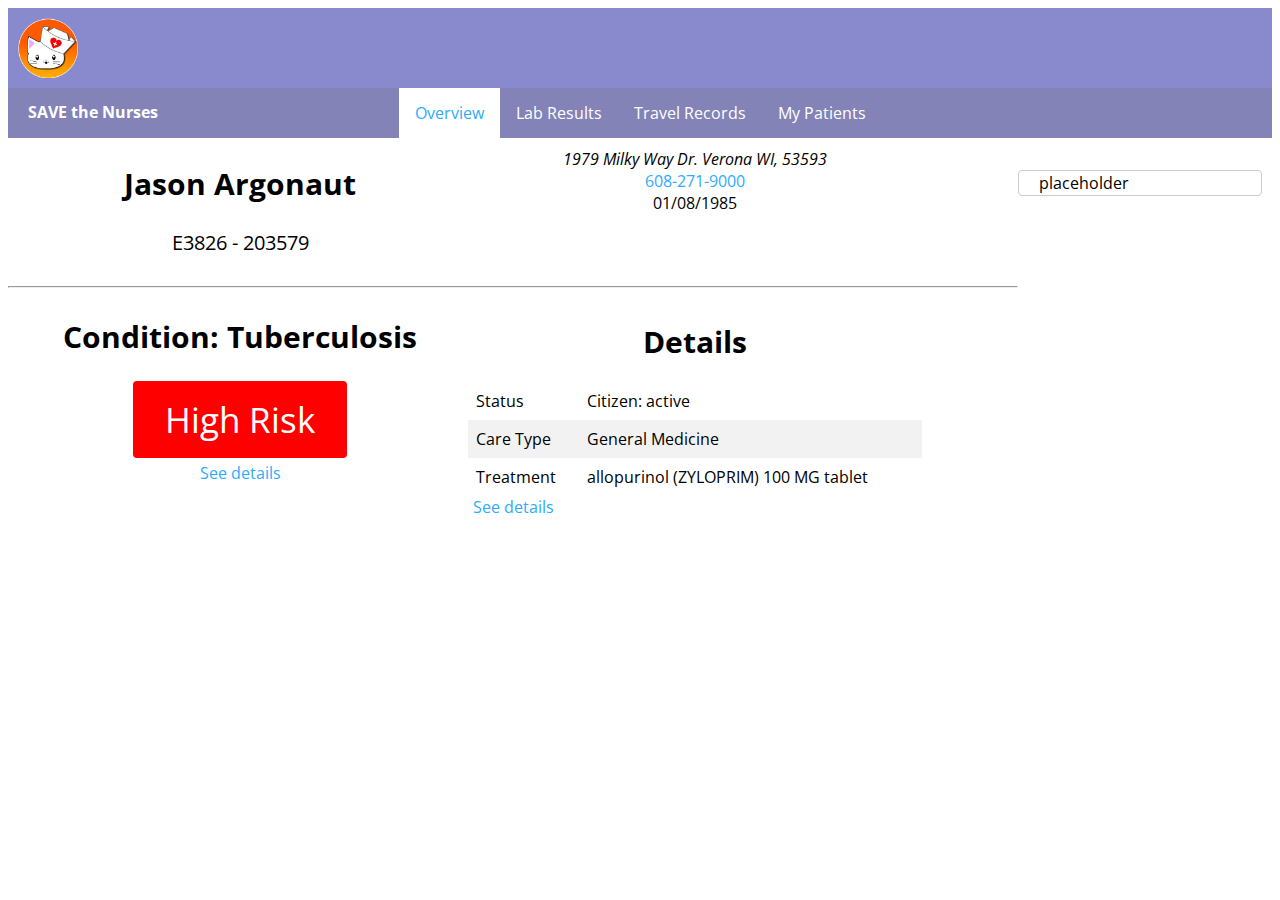
<file: index.html>
<!DOCTYPE html>

<head>
    <title>SAVE the Nurses! Infectious Disease Tracking</title>
    <link rel="stylesheet" href="style.css">
    <link href='https://fonts.googleapis.com/css?family=Open+Sans:400,600,700,800,300' rel='stylesheet' type='text/css'>
</head>


   <header>
    <nav>
     <div id="logo"><img src="catnurse_logo_100x100.png" class="logoimg"  align="center"/></div>
      <div id="navsay">
        <h2 id="saying">SAVE the Nurses</h2>
      </div>
      <div>
      <div id="searchbar"> <input type="text" class="search" value="placeholder"> 
      </div>
      <div id="searchicon">
      </div>
      </div>
    </nav>
     
   
     
</header>


<body>
    <div class=tabs>
       <ul>
  <li><a class="active" href="index.html">Overview</a></li>
  <li><a href=labs.html>Lab Results</a></li>
  <li><a href="records.html">Travel Records</a></li>
  <li><a href="patients.html">My Patients</a></li>
</ul>
     </div>
  <div class="overflow">
  <div class="patient-data-1">
    <div class="pd-col1">
      <h2 class="header"> Jason Argonaut</h2>
      <p class="patient-id">E3826 - 203579</p>
    </div>
    <div class="pd-col2">
      <address>1979 Milky Way Dr. Verona WI, 53593</address>
        <a href="tel:">608-271-9000</a>
       <br>
      <span>01/08/1985</span>
    </div>
  </div>
 
  <hr />
  
  <div class="patient-data-2">
    <div class="pd2-col1">
      <h1 class="header">Condition: Tuberculosis</h1>
      <a href="alertmodal.html">
      <button type="button">High Risk</button>
        </a>
      <br>
      <a href="alertmodal.html">See details</a>
    
    </div>
    <div class="pd2-col2">
      <h1 class="header">Details</h1>
        <table class="center">
  <tr>
    <td>Status</td>
    <td>Citizen: active</td>
  </tr>
  <tr>
    <td>Care Type</td>
    <td>General Medicine</td>
  </tr>
  <tr>
    <td>Treatment</td>
    <td>allopurinol (ZYLOPRIM) 100 MG tablet</td>
  </tr>
</table>
      <a href="google.com" align="center">See details</a>
    </div>
  </div>
  </div>
 
    
    
</body>





</html>
</file>
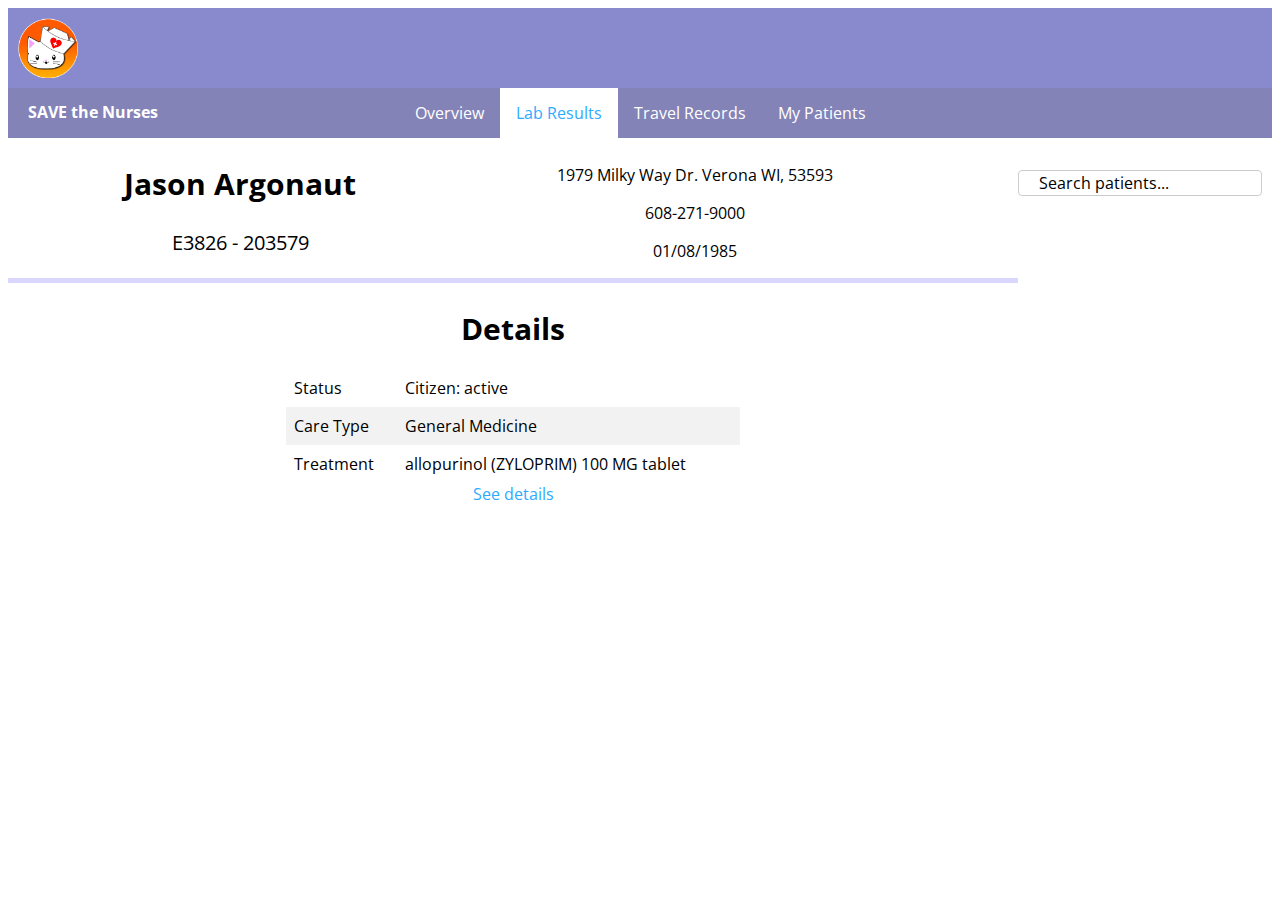
<file: details.html>
<!DOCTYPE html>

<head>
    <title>SAVE the Nurses! Infectious Disease Tracking</title>
    <link rel="stylesheet" href="style.css">
    <link href='https://fonts.googleapis.com/css?family=Open+Sans:400,600,700,800,300' rel='stylesheet' type='text/css'>
</head>

<div class="topnav">
   <header>
    <nav>
     <div id="logo"><img src="catnurse_logo_100x100.png" class="logoimg"  align="center"/></div>
      <div id="navsay">
        <h2 id="saying">SAVE the Nurses</h2>
      </div>
      <div>
      <div id="searchbar"> <input type="text" class"search" value="Search patients... "> 
      </div>
      <div id="searchicon">
      </div>
      </div>
    </nav>
     
   
     
</header>
</div>

<body>
    <div class=tabs>
        <ul>
  <li><a  href="index.html">Overview</a></li>
  <li><a class="active" href=labs.html>Lab Results</a></li>
  <li><a href="records.html">Travel Records</a></li>
  <li><a href="patients.html">My Patients</a></li>
</ul>
     </div>
  <div class="overflow">
  <div class="patient-data-1">
    <div class="pd-col1">
      <h2 class="header"> Jason Argonaut</h2>
      <p class="patient-id">E3826 - 203579</p>
    </div>
    <div class="pd-col2">
      <p>1979 Milky Way Dr. Verona WI, 53593</p>
      <p>608-271-9000</p>
      <p>01/08/1985</p>
    </div>
  </div>
  
  <div class="divider"></div>
  
  
  <div class="patient-data-2">
 
    <div class="pd2-col2">
      <h1 class="header">Details</h1>
        <table class="center">
  <tr>
    <td>Status</td>
    <td>Citizen: active</td>
  </tr>
  <tr>
    <td>Care Type</td>
    <td>General Medicine</td>
  </tr>
  <tr>
    <td>Treatment</td>
    <td>allopurinol (ZYLOPRIM) 100 MG tablet</td>
  </tr>
</table>
      <a href="google.com" align="center">See details</a>
    </div>
  </div>
  </div>
 
    
    
</body>





</html>
</file>
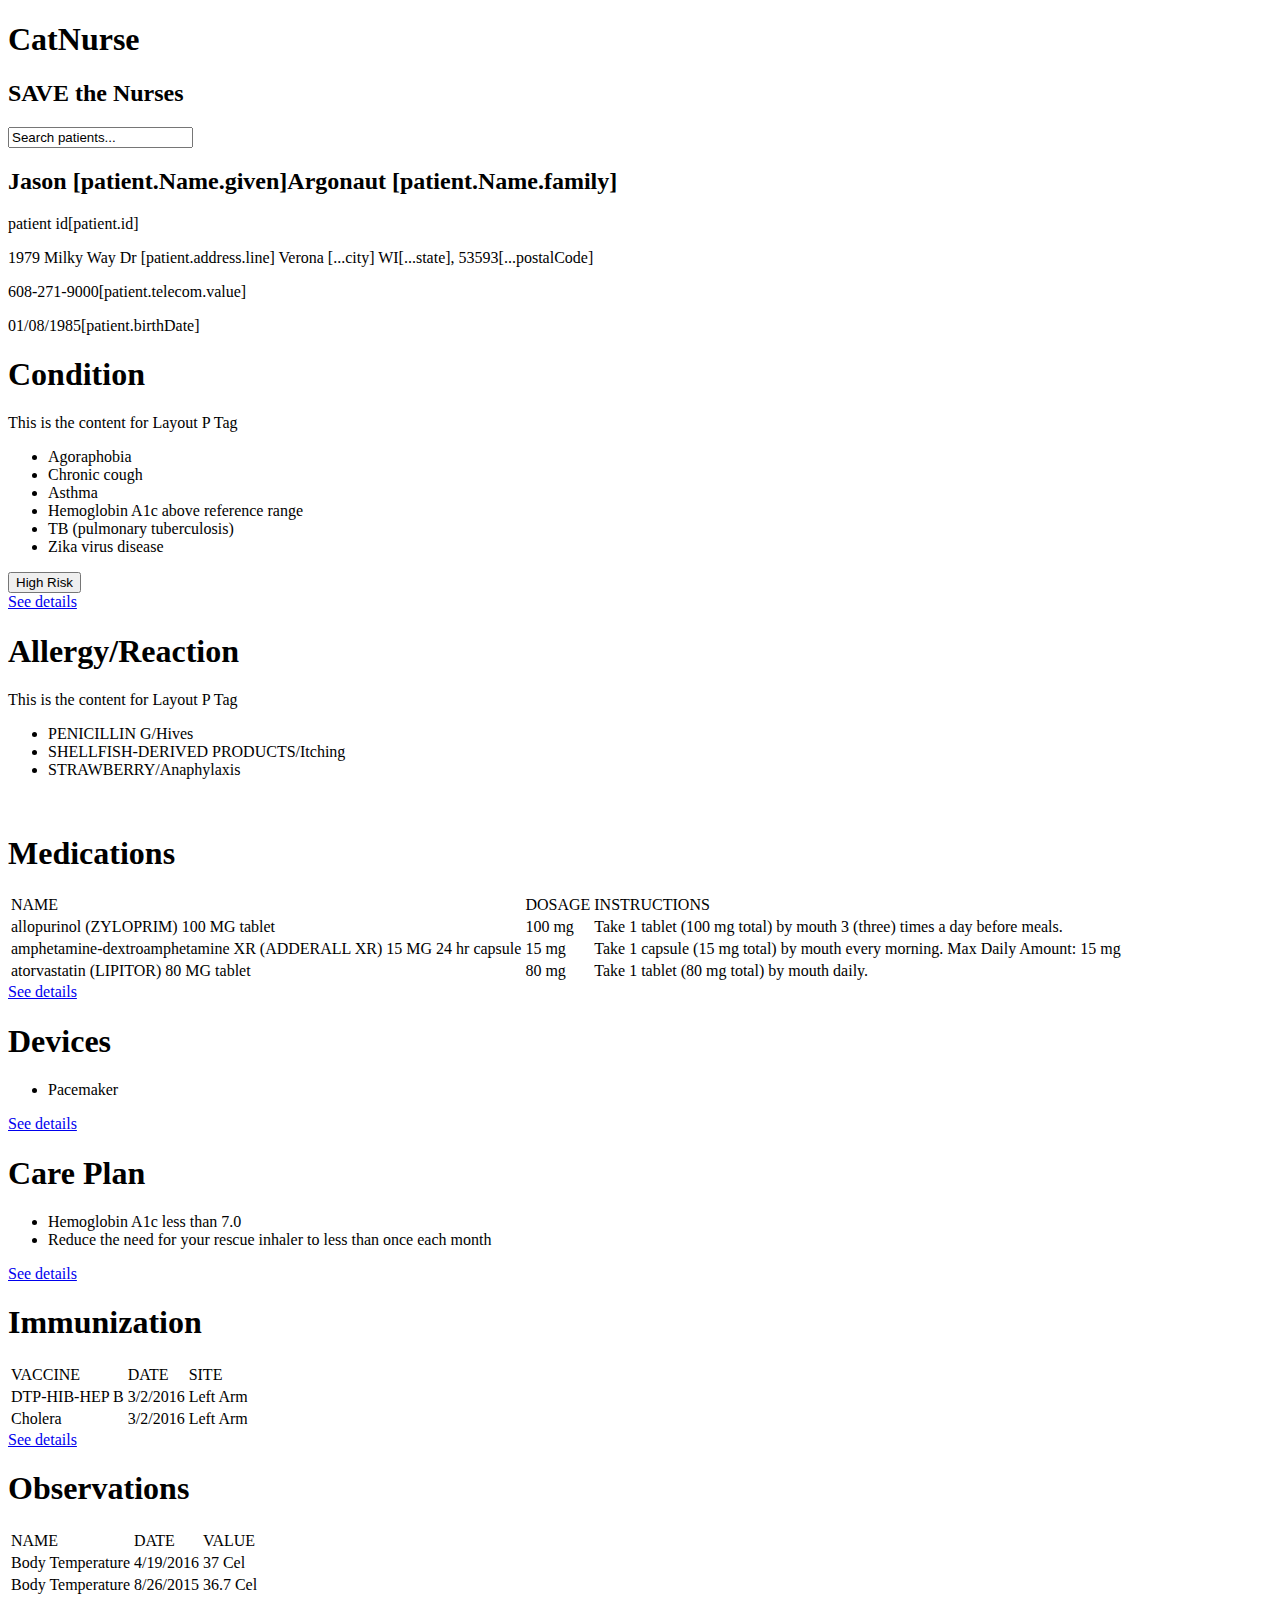
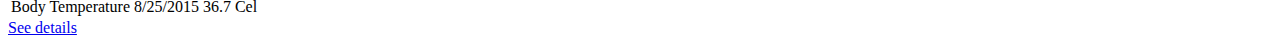
<file: indexLeslie.html>
<!DOCTYPE html>
   
<head>
    <title>SAVE the Nurses! Infectious Disease Tracking</title>
    <link rel="stylesheet" herf="style.css">
    <link href='https://fonts.googleapis.com/css?family=Open+Sans:400,600,700,800,300' rel='stylesheet' type='text/css'>
</head>

<div class="topnav">
   <header>
    <nav>
     <div id="logo"><h1 id="brand">CatNurse</h1></div>
      <div id="navsay">
        <h2 id="saying">SAVE the Nurses</h2>
      </div>
      <div>
      <div id="searchbar"> <input type="text" class"search" value="Search patients... "> 
      </div>
      <div id="searchicon">
      </div>
      </div>
    </nav>
</header>
</div>

<body>
  <div class="patient-data-1">
    <div class="pd-col1">
      <h2 class="header"> Jason [patient.Name.given]Argonaut [patient.Name.family]</h2>
      <p class="patient-id">patient id[patient.id]</p>
    </div>
    <div class="pd-col2">
      <p>1979 Milky Way Dr [patient.address.line] Verona [...city] WI[...state], 53593[...postalCode]</p>
      <p>608-271-9000[patient.telecom.value]</p>
      <p>01/08/1985[patient.birthDate]</p>
    </div>
  </div>
  
  <div class="divider"></div>
  
  <div class="patient-data-2">
    <div class="pd2-col1">
      <h1 class="header">Condition</h1>
      <p>This is the content for Layout P Tag</p>
      <ul>
        <li>Agoraphobia</li>
        <li>Chronic cough</li>
        <li>Asthma</li>
        <li>Hemoglobin A1c above reference range </li>
        <li>TB (pulmonary tuberculosis)</li>
        <li>Zika virus disease</li>
      </ul>
      <button type="button">High Risk</button>
      </br>
      <a href="google.com">See details</a>
    
    </div>
    <div class="pd2-col1">
      <h1 class="header">Allergy/Reaction</h1>
      <p>This is the content for Layout P Tag</p>
      <ul>
        <li>PENICILLIN G/Hives</li>
        <li>SHELLFISH-DERIVED PRODUCTS/Itching</li>
        <li>STRAWBERRY/Anaphylaxis</li>
      </ul>
      </br>
  
    </div>
    <div class="pd2-col2">
      <h1 class="header">Medications</h1>
      <table class="center">
  <tr>
    <td>NAME</td>
    <td>DOSAGE</td> 
    <td>INSTRUCTIONS</td>
  </tr>
  <tr>
    <td>allopurinol (ZYLOPRIM) 100 MG tablet</td>
    <td>100 mg</td> 
    <td>Take 1 tablet (100 mg total) by mouth 3 (three) times a day before meals.</td>
  </tr>
  <tr>
    <td>amphetamine-dextroamphetamine XR (ADDERALL XR) 15 MG 24 hr capsule</td>
    <td>15 mg</td> 
    <td>Take 1 capsule (15 mg total) by mouth every morning. Max Daily Amount: 15 mg</td>
  </tr>
  <tr>
    <td>atorvastatin (LIPITOR) 80 MG tablet</td>
    <td>80 mg</td> 
    <td>Take 1 tablet (80 mg total) by mouth daily.</td>
  </tr>
</table>
      <a href="google.com" align="center">See details</a>
    </div>
  </div>
      <div class="pd2-col3">
      <h1 class="header">Devices</h1>
      <ul>
        <li>Pacemaker</li>
      </ul>
      <a href="google.com" align="center">See details</a>
    </div>
  </div>
    </div>
      <div class="pd2-col3">
      <h1 class="header">Care Plan</h1>
      <ul>
        <li>Hemoglobin A1c less than 7.0</li>
        <li>Reduce the need for your rescue inhaler to less than once each month</li>
      </ul>
      <a href="google.com" align="center">See details</a>
    </div>
  </div>
  <div class="pd2-col2">
      <h1 class="header">Immunization</h1>
      <table class="center">
 <tr>
    <td>VACCINE</td>
    <td>DATE</td> 
    <td>SITE</td>
  </tr>
  <tr>
    <td>DTP-HIB-HEP B</td>
    <td>3/2/2016</td> 
    <td>Left Arm</td>
  </tr>
  <tr>
    <td>Cholera</td>
    <td>3/2/2016</td> 
    <td>Left Arm</td>
  </tr>
 
</table>
      <a href="google.com" align="center">See details</a>
    </div>
     <div class="pd2-col2">
      <h1 class="header">Observations</h1>
      <table class="center">
 <tr>
    <td>NAME</td>
    <td>DATE</td> 
    <td>VALUE</td>
  </tr>
  <tr>
    <td>Body Temperature</td>
    <td>4/19/2016</td> 
    <td>37 Cel</td>
  </tr>
  <tr>
    <td>Body Temperature</td>
    <td>8/26/2015</td> 
    <td>36.7 Cel</td>
  </tr>
  <tr>
    <td>Body Temperature</td>
    <td>8/25/2015</td> 
    <td>36.7 Cel</td>
  </tr> 
</table>
      <a href="google.com" align="center">See details</a>
    </div>
</body>


</html>
</file>
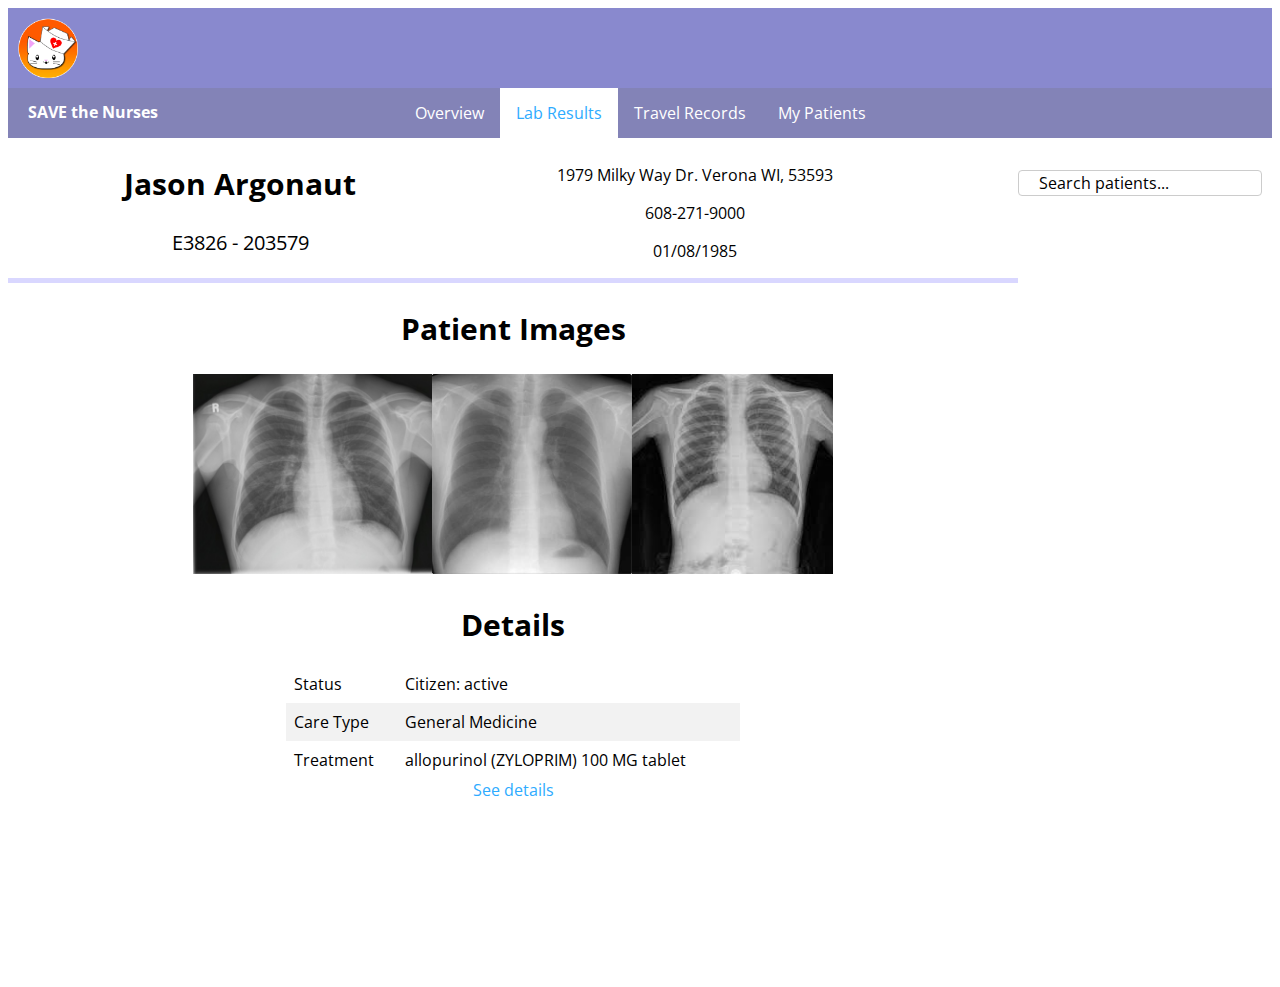
<file: labs.html>
<!DOCTYPE html>

<head>
    <title>SAVE the Nurses! Infectious Disease Tracking</title>
    <link rel="stylesheet" href="style.css">
    <link href='https://fonts.googleapis.com/css?family=Open+Sans:400,600,700,800,300' rel='stylesheet' type='text/css'>
</head>

<div class="topnav">
   <header>
    <nav>
     <div id="logo"><img src="catnurse_logo_100x100.png" class="logoimg"  align="center"/></div>
      <div id="navsay">
        <h2 id="saying">SAVE the Nurses</h2>
      </div>
      <div>
      <div id="searchbar"> <input type="text" class"search" value="Search patients... "> 
      </div>
      <div id="searchicon">
      </div>
      </div>
    </nav>
     
   
     
</header>
</div>

<body>
    <div class=tabs>
        <ul>
  <li><a  href="index.html">Overview</a></li>
  <li><a class="active" href=labs.html>Lab Results</a></li>
  <li><a href="records.html">Travel Records</a></li>
  <li><a href="patients.html">My Patients</a></li>
</ul>
     </div>
  <div class="overflow">
  <div class="patient-data-1">
    <div class="pd-col1">
      <h2 class="header"> Jason Argonaut</h2>
      <p class="patient-id">E3826 - 203579</p>
    </div>
    <div class="pd-col2">
      <p>1979 Milky Way Dr. Verona WI, 53593</p>
      <p>608-271-9000</p>
      <p>01/08/1985</p>
    </div>
  </div>
  
  <div class="divider"></div>
  
  <div class="images">
      <h2 class="header">Patient Images</h2>
      <ul>
      <li><img src="xray1.jpg" height="200px" align="center"></li>
      <li><img src="xray2.jpg" height="200px" align="center"></li>
      <li><img src="xray3.jpg" height="200px" align="center"></li>
      </ul>
  </div>
  
  <div class="patient-data-2">
 
    <div class="pd2-col2">
      <h1 class="header">Details</h1>
        <table class="center">
  <tr>
    <td>Status</td>
    <td>Citizen: active</td>
  </tr>
  <tr>
    <td>Care Type</td>
    <td>General Medicine</td>
  </tr>
  <tr>
    <td>Treatment</td>
    <td>allopurinol (ZYLOPRIM) 100 MG tablet</td>
  </tr>
</table>
      <a href="google.com" align="center">See details</a>
    </div>
  </div>
  </div>
 
    
    
</body>





</html>
</file>
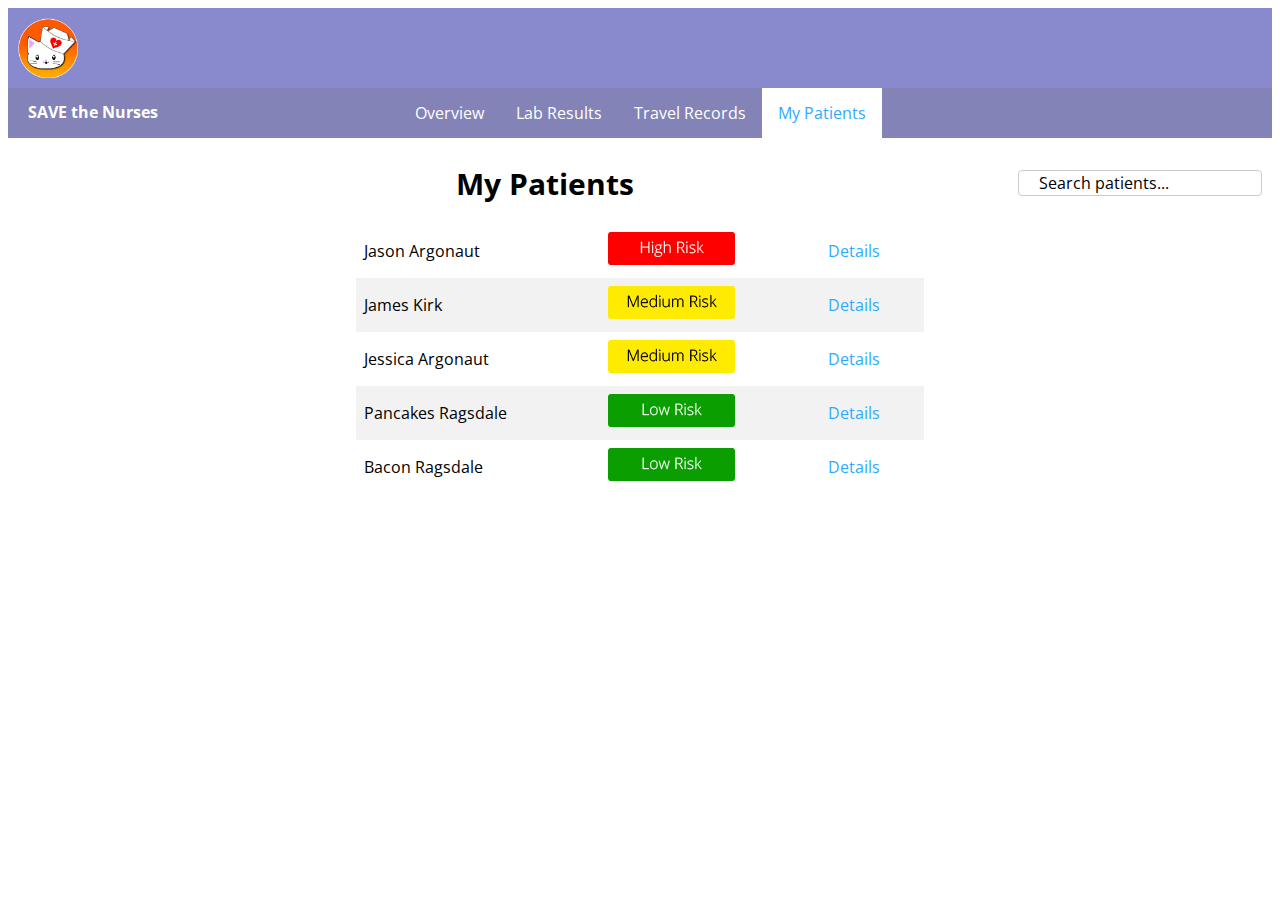
<file: patients.html>
<!DOCTYPE html>

<head>
    <title>SAVE the Nurses! Infectious Disease Tracking</title>
    <link rel="stylesheet" href="style.css">
    <link href='https://fonts.googleapis.com/css?family=Open+Sans:400,600,700,800,300' rel='stylesheet' type='text/css'>
</head>

<div class="topnav">
   <header>
    <nav>
     <div id="logo"><img src="catnurse_logo_100x100.png" class="logoimg"  align="center"/></div>
      <div id="navsay">
        <h2 id="saying">SAVE the Nurses</h2>
      </div>
      <div>
      <div id="searchbar"> <input type="text" class"search" value="Search patients... "> 
      </div>
      <div id="searchicon">
      </div>
      </div>
    </nav>
     
   
     
</header>
</div>

<body>
    <div class=tabs>
        <ul>
  <li><a  href="index.html">Overview</a></li>
  <li><a href=labs.html>Lab Results</a></li>
  <li><a href="records.html">Travel Records</a></li>
  <li><a class="active" href="patients.html">My Patients</a></li>
</ul>
     </div>
  <div class="overflow">
  
  </div>
  
  
  
  <div class="patient-data-2">
 
    <div class="pd2-col2">
      <h1 class="header">My Patients</h1>
        <table class="center">
  <tr>
    <td>Jason Argonaut</td>
    <td><img src="risk__0002_high.png" /></td>
    <td><a href="index.html">Details</a></td>
  </tr>
   <tr>
    <td>James Kirk</td>
    <td><img src="risk__0001_med.png" /></td>
    <td><a href="index.html">Details</a></td>
  </tr>
   <tr>
    <td>Jessica Argonaut</td>
    <td><img src="risk__0001_med.png" /></td>
    <td><a href="index.html">Details</a></td>
  </tr>
   <tr>
    <td>Pancakes Ragsdale</td>
    <td><img src="risk__0000_low.png" /></td>
    <td><a href="index.html">Details</a></td>
  </tr>
  <tr>
    <td>Bacon Ragsdale</td>
    <td><img src="risk__0000_low.png" /></td>
    <td><a href="index.html">Details</a></td>
  </tr>
</table>
    
    </div>
  </div>
  </div>
 
    
    
</body>





</html>
</file>
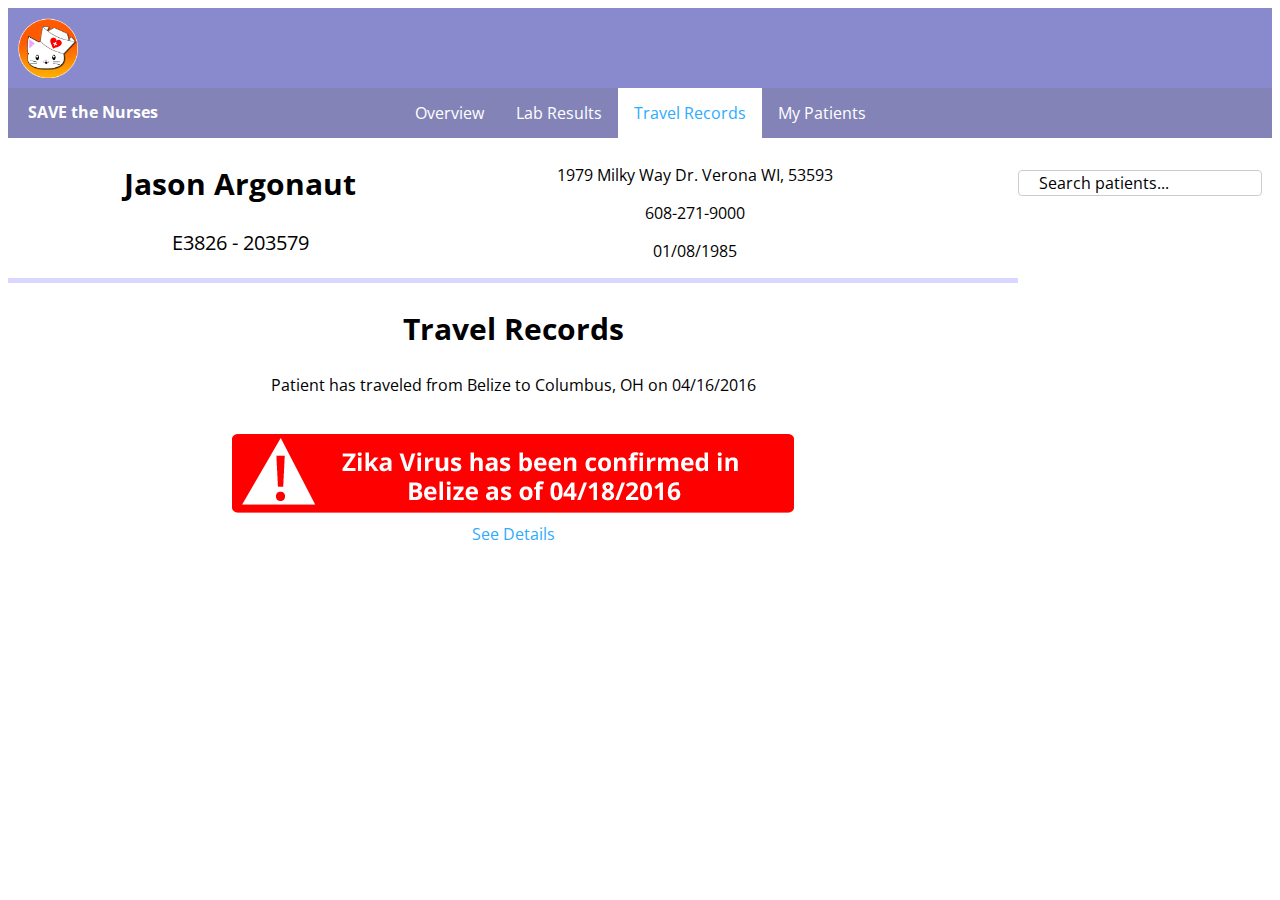
<file: records.html>
<!DOCTYPE html>

<head>
    <title>SAVE the Nurses! Infectious Disease Tracking</title>
    <link rel="stylesheet" href="style.css">
    <link href='https://fonts.googleapis.com/css?family=Open+Sans:400,600,700,800,300' rel='stylesheet' type='text/css'>
</head>

<div class="topnav">
   <header>
    <nav>
     <div id="logo"><img src="catnurse_logo_100x100.png" class="logoimg"  align="center"/></div>
      <div id="navsay">
        <h2 id="saying">SAVE the Nurses</h2>
      </div>
      <div>
      <div id="searchbar"> <input type="text" class"search" value="Search patients... "> 
      </div>
      <div id="searchicon">
      </div>
      </div>
    </nav>
     
   
     
</header>
</div>

<body>
    <div class=tabs>
        <ul>
  <li><a  href="index.html">Overview</a></li>
  <li><a href=labs.html>Lab Results</a></li>
  <li><a class="active" href="records.html">Travel Records</a></li>
  <li><a href="patients.html">My Patients</a></li>
</ul>
     </div>
  <div class="overflow">
  <div class="patient-data-1">
    <div class="pd-col1">
      <h2 class="header"> Jason Argonaut</h2>
      <p class="patient-id">E3826 - 203579</p>
    </div>
    <div class="pd-col2">
      <p>1979 Milky Way Dr. Verona WI, 53593</p>
      <p>608-271-9000</p>
      <p>01/08/1985</p>
    </div>
  </div>
  
  <div class="divider"></div>
  
  <div class="images">
      <h2 class="header">Travel Records</h2>
      <p>Patient has traveled from Belize to Columbus, OH on 04/16/2016 </p>
      <br>
      <a href="http://wwwnc.cdc.gov/travel/notices/alert/zika-virus-belize" target="_blank">
          <img src="zika.png" /></a>
      <br>
      <a href="http://wwwnc.cdc.gov/travel/notices/alert/zika-virus-belize" target="_blank">See Details</a>
  </div>
  
    </div>
 
    
    
</body>





</html>
</file>
<file: style.css>
* {
 font-size: 100%;
 font-family: 'Open Sans', sans-serif;
}


header {
  background-color: #8989CE;
  height: 60px;
  padding: 10px;
}

.logoimg {
    height: 60px;
    width: 60px;
}

#brand {
  display: inline-block;
  background: url(https://drive.google.com/open?id=0B1HwVVfNeyneNzhqSXhKeUExeFE);
  no-repeat top left;
}

#navsay {
  display: inline-block;
}

#saying {
  color: white;
  padding: 10px;
}

#searchbar {
  padding-top: 15px;
  float: right;
}

input[type=text] {
    width: 100%;
    height: 15px;
    margin: 8px 0;
    border-radius: 40px;
    box-sizing: border-box;
}


input[type=text], select {
    width: 100%;
    padding: 12px 20px;
    margin: 8px 0;
    display: inline-block;
    border: 1px solid #ccc;
    border-radius: 4px;
    box-sizing: border-box;
}

#searchicon {
  float: right;
}

.overflow {
  overflow: scroll;
}

.patient-data-1 {
  margin: auto;
  width: 90%;
  height: 120px;
  background-color: white;
  padding-bottom: 20px;
}

.pd-col1 {
  background-color: white;
  text-align: center;
  width: 40%;
  height: 120px;
  float: left;
 }

button {
    background-color: red; /* Green */
    border: none;
    border-radius: 4px;
    color: white;
    padding: 15px 32px;
    text-align: center;
    text-decoration: none;
    display: inline-block;
    font-size: 35px;
    margin: 4px 2px;
    cursor: pointer;
}

button:hover {
  background-color: #C60000;
}

.header {
  font-size: 30px;
}
.patient-id {
  font-size: 20px;
}

.pd-col2 {
  padding-top: 10px;
  background-color: white;
  width: auto;
  height: 120px;
  text-align: center;
  float: auto;
}

.divider {
  background-color: #D9D7FF;
  height: 5px;
  width: 100%;
}

.tabs {
  
  padding-top: 0px;
  height: 50px;
  background-color: #8383B7;
  text-align: center;
  
  
}

ul {
    list-style-type: none;
    margin: auto;
    padding: 0;
    overflow: hidden;
    background-color: #8383B7;
    display: inline-block;
}

li {
    float: left;
}

li a {
    display: block;
    color: white;
    text-align: center;
    padding: 14px 16px;
    text-decoration: none;
}

li a:hover {
    background-color: #A7A7D3;
    color: white;
}

li a.active {
    background-color: white;
    color: #2EABFF;
}
    

.patient-data-2 {
  margin: auto;
  width: 90%;
  height: 400px;
  background-color: white;
}

.images {
    text-align: center;
}

.pd2-col1 {
  background-color: white;
  text-align: center;
  width: 40%;
  height: 120px;
  float: left;
}

.pd2-col2 {
  padding-top: 5px;
  background-color: white;
  width: auto;
  height: 120px;
  float: auto;
  text-align: center;
}



.center {
    margin-left:auto; 
    margin-right:auto;
}

table {
    border-collapse: collapse;
    width: 50%;
    
}

th, td {
    text-align: left;
    padding: 8px;
}

tr:nth-child(even){background-color: #f2f2f2}

a.patient-details {
  text-align: center;
}

a {
  text-decoration: none;
  color: #2EABFF;
}

a:hover {
  text-decoration: none;
  color: blue;
}
</file>
